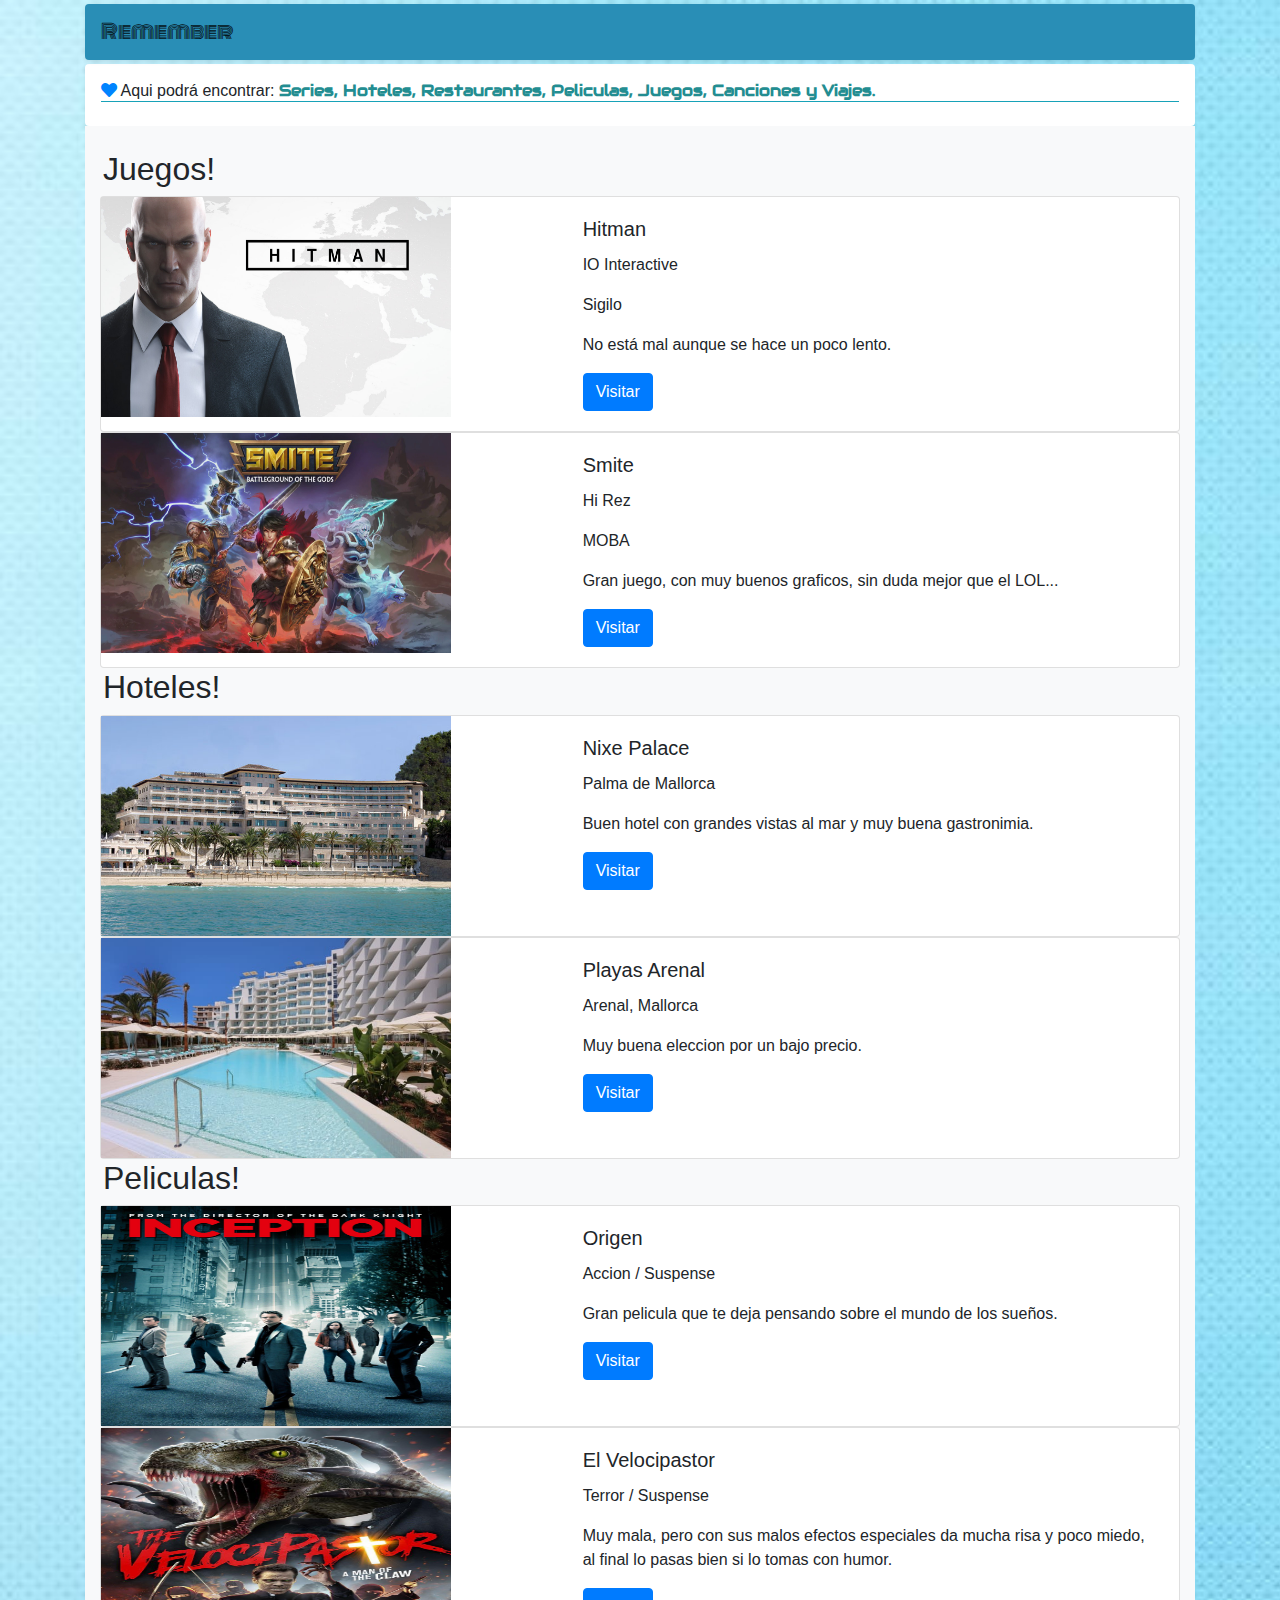
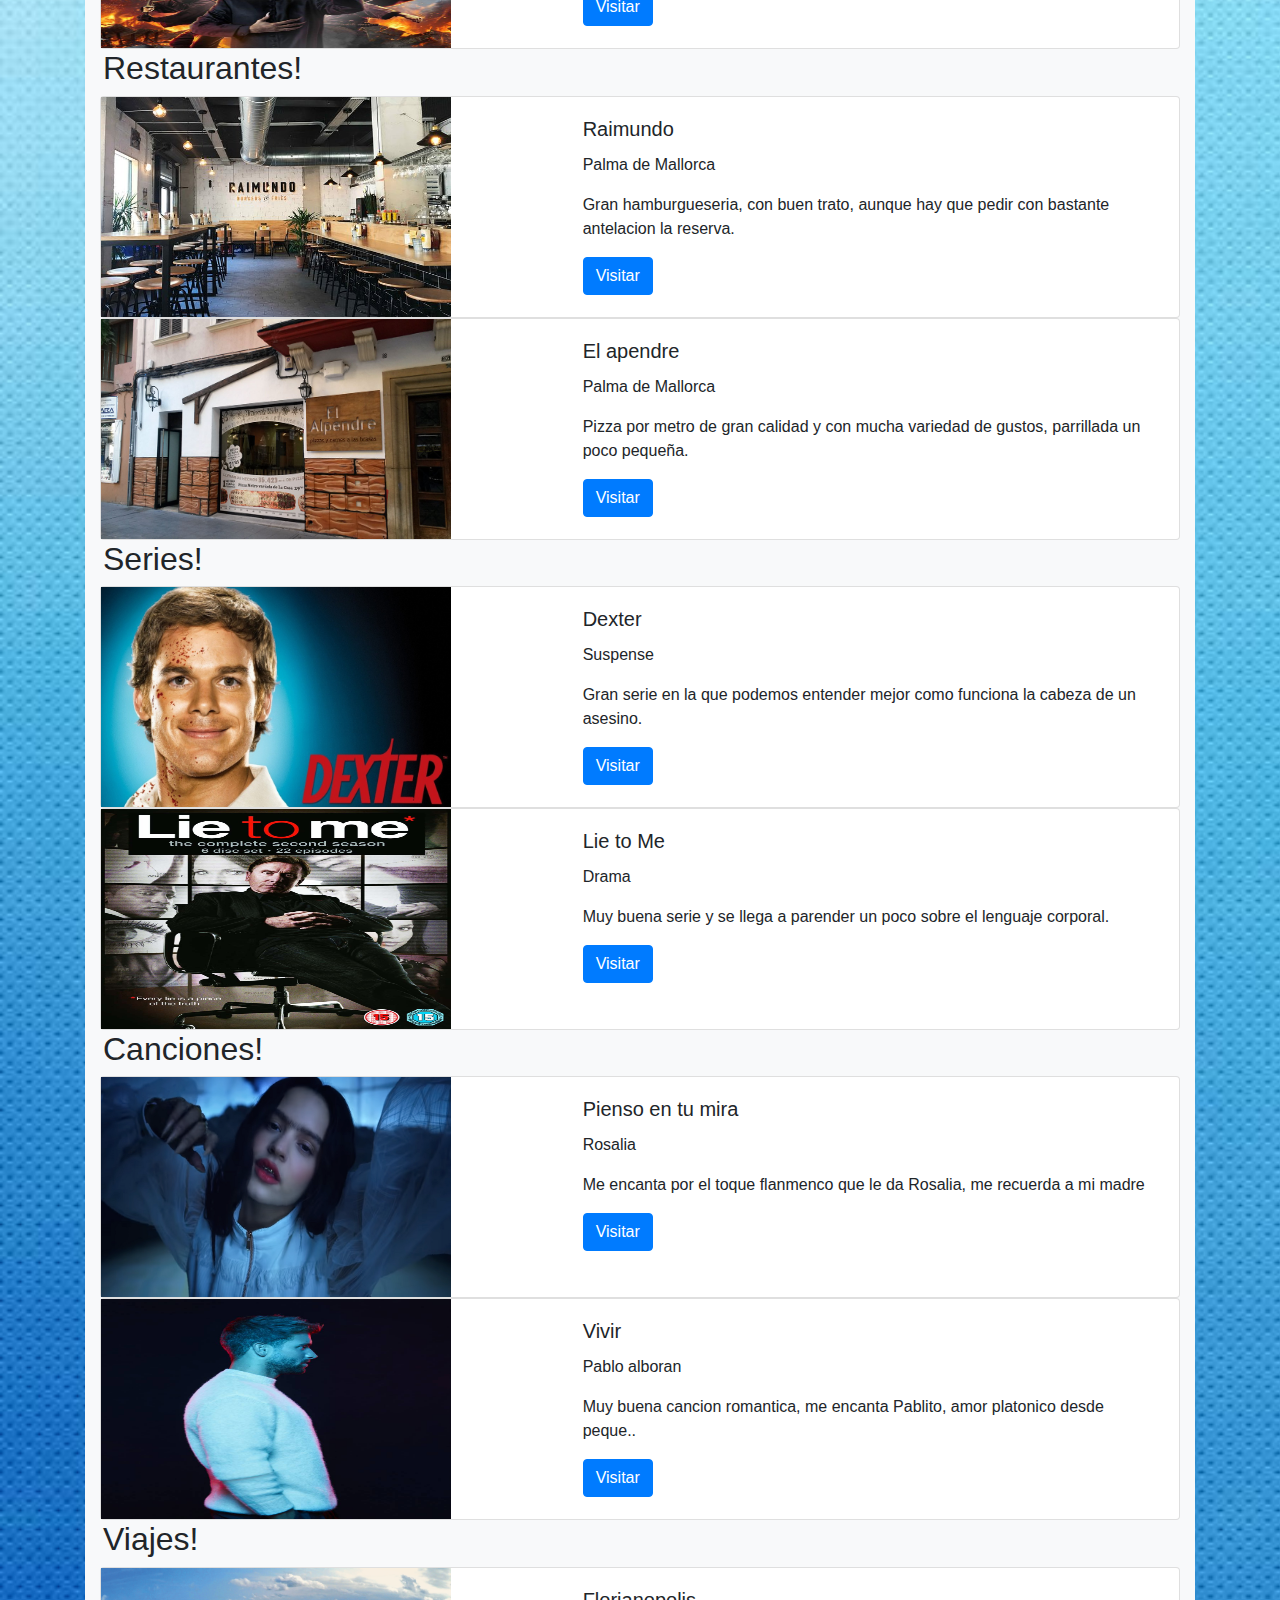
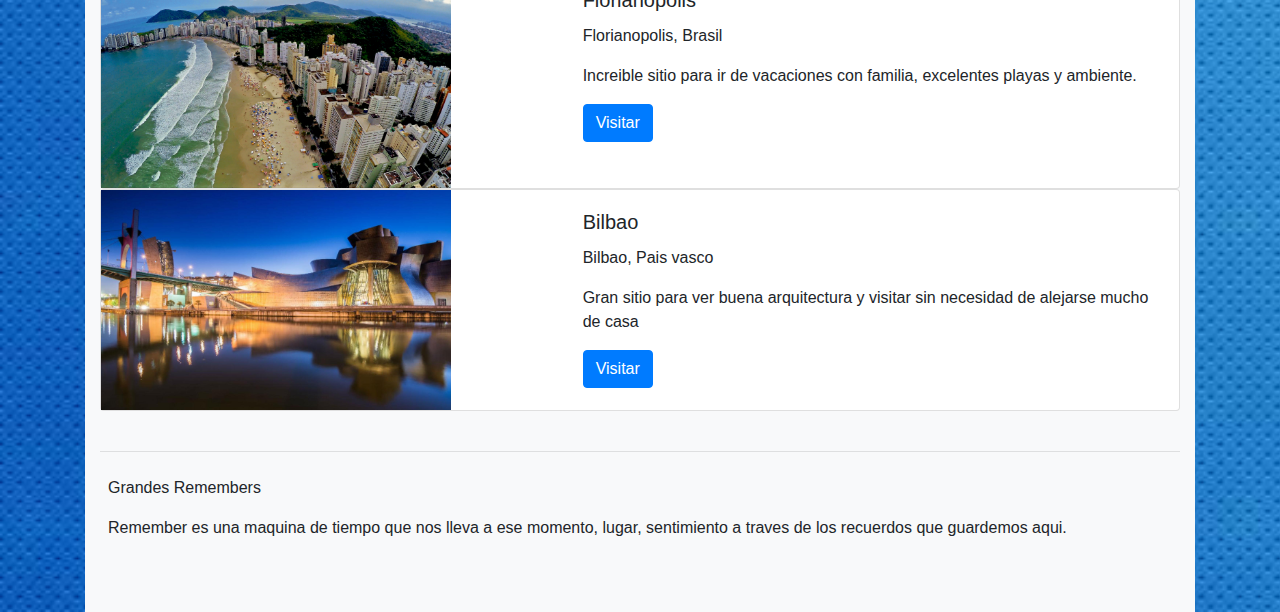
<file: html/index.html>
<!doctype html>
<html lang="es">
<head>
	<title>Remember</title>
	<meta charset="utf-8"/>
	<meta name="viewport" content="width=device-width, initial-scale=1, shrink-to-fit=no"/>
	<link rel="stylesheet" href="https://stackpath.bootstrapcdn.com/bootstrap/4.3.1/css/bootstrap.min.css" integrity="sha384-ggOyR0iXCbMQv3Xipma34MD+dH/1fQ784/j6cY/iJTQUOhcWr7x9JvoRxT2MZw1T" crossorigin="anonymous"/>
	<link rel="stylesheet" href="../css/all.css">
	<link rel="stylesheet" href="../css/styles.css">
</head>
<body class="bg-light">
	<div class="container">

	
		<header class="py-md-1">
			<nav class="navbar navbar-light shadow-sm rounded" style="background-color: #298eb6;">
				<a class="navbar-brand" href="#">Remember</a>
			
			</nav>
		</header>

	
		<section class="shadow-sm p-3 bg-white rounded">
			<h6 class="border-bottom border-info">
				<i class="fas fa-heart" style="color:rgb(0, 132, 255)"></i> Aqui podrá encontrar: 
				<span id="grouponFavorite" class="favorite">Series, Hoteles, Restaurantes, Peliculas, Juegos, Canciones y Viajes.</span>
			</h6>
		</section>

	
		<main class="container py-4" style="background-color:#F8F9FA;">
		
	<div id="containers" class="row"> 
		<h2>Juegos!</h2>
			<div id="card-container2" class="col-md-12"></div>
			<h2>Hoteles!</h2>
			<div id="card-container3" class="col-md-12"></div>
			<h2>Peliculas!</h2>
			<div id="card-container4" class="col-md-12" ></div>
			<h2>Restaurantes!</h2>
			<div id="card-container5" class="col-md-12"></div>
			<h2>Series!</h2>
			<div id="card-container6"class="col-md-12" ></div>
			<h2>Canciones!</h2>
			<div id="card-container7" class="col-md-12"></div>
			<h2>Viajes!</h2>
			<div id="card-container8"class="col-md-12"></div>
</div>
	
		<footer class="py-4">
			<hr/>
			<div class="p-2">
				<p>Grandes Remembers</p>
				<p>Remember es una maquina de tiempo que nos lleva a ese momento, lugar, sentimiento a traves de los recuerdos que guardemos aqui.</p>
			</div>
		</footer>

	</div>

	<script src="../js/jquery-3.4.1.min.js"></script>
	<script src="https://cdnjs.cloudflare.com/ajax/libs/popper.js/1.14.7/umd/popper.min.js" integrity="sha384-UO2eT0CpHqdSJQ6hJty5KVphtPhzWj9WO1clHTMGa3JDZwrnQq4sF86dIHNDz0W1" crossorigin="anonymous"></script>
	<script src="https://stackpath.bootstrapcdn.com/bootstrap/4.3.1/js/bootstrap.min.js" integrity="sha384-JjSmVgyd0p3pXB1rRibZUAYoIIy6OrQ6VrjIEaFf/nJGzIxFDsf4x0xIM+B07jRM" crossorigin="anonymous"></script>
	<script src="../js/appgames.js"></script>
	<script src="../js/apphotels.js"></script>
	<script src="../js/appmovies.js"></script>
	<script src="../js/apprestaurants.js"></script>
	<script src="../js/appseries.js"></script>
	<script src="../js/appsongs.js"></script>
	<script src="../js/apptrips.js"></script>







</body>
</html>
</file>
<file: css/styles.css>
@import url('https://fonts.googleapis.com/css?family=Audiowide|Dosis|Indie+Flower|Lato|Lobster|Monoton|Odibee+Sans|Orbitron|Parisienne|Righteous|Rubik|Special+Elite|Trade+Winds&display=swap');


.navbar-brand{
	font-family:'Monoton';
	color: #fff;
}

.favorite{
	color:#238d91;
	font:bold 16px Audiowide;
}


.grid-container {
	display: grid;
	
width: 100%;
height: 100%;
}


body{
	background: url('../img/fondo.jpg') no-repeat ;
	background-size: cover;

}

body form{
	align-content: center;
}

#containers div img {
width: 350px;
height: 220px;
}
#containers h2 {
padding-left: 2vh;
	}

input[type=text], input[type=password] {
	width: 100%;
	padding: 12px 20px;
	margin: 8px 0;
	display: inline-block;
	border: 1px solid #ccc;
	box-sizing: border-box;
  }

  
  input[type=submit] {
	background-color: #4CAF50;
	color: white;
	padding: 14px 20px;
	margin: 8px 0;
	border: none;
	cursor: pointer;
	width: 100%;
  }
  
  input[type=submit]  {
	opacity: 0.8;
  }
  body form{
	  padding-left: 40vh;
	  margin-top: 15vh;
align-content: center;
width: 65%;
height: 75%;

  }
</file>
